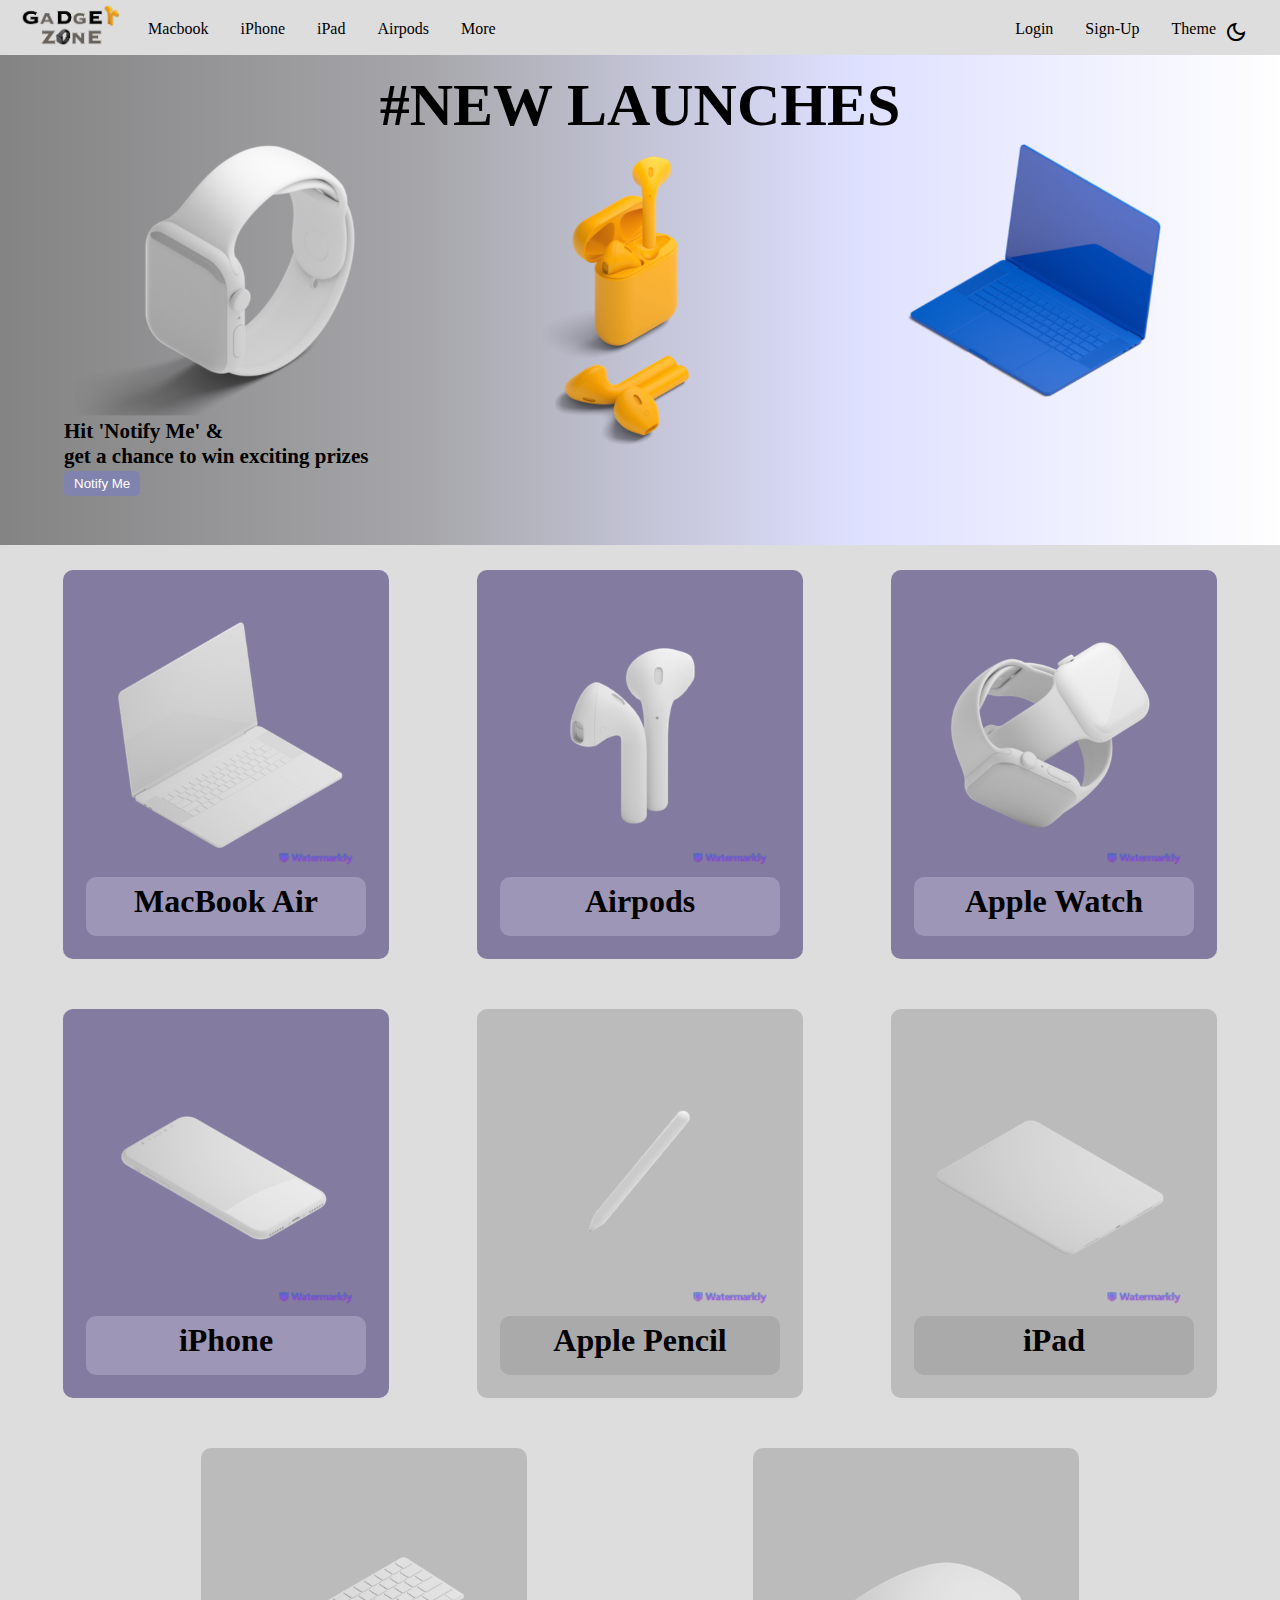
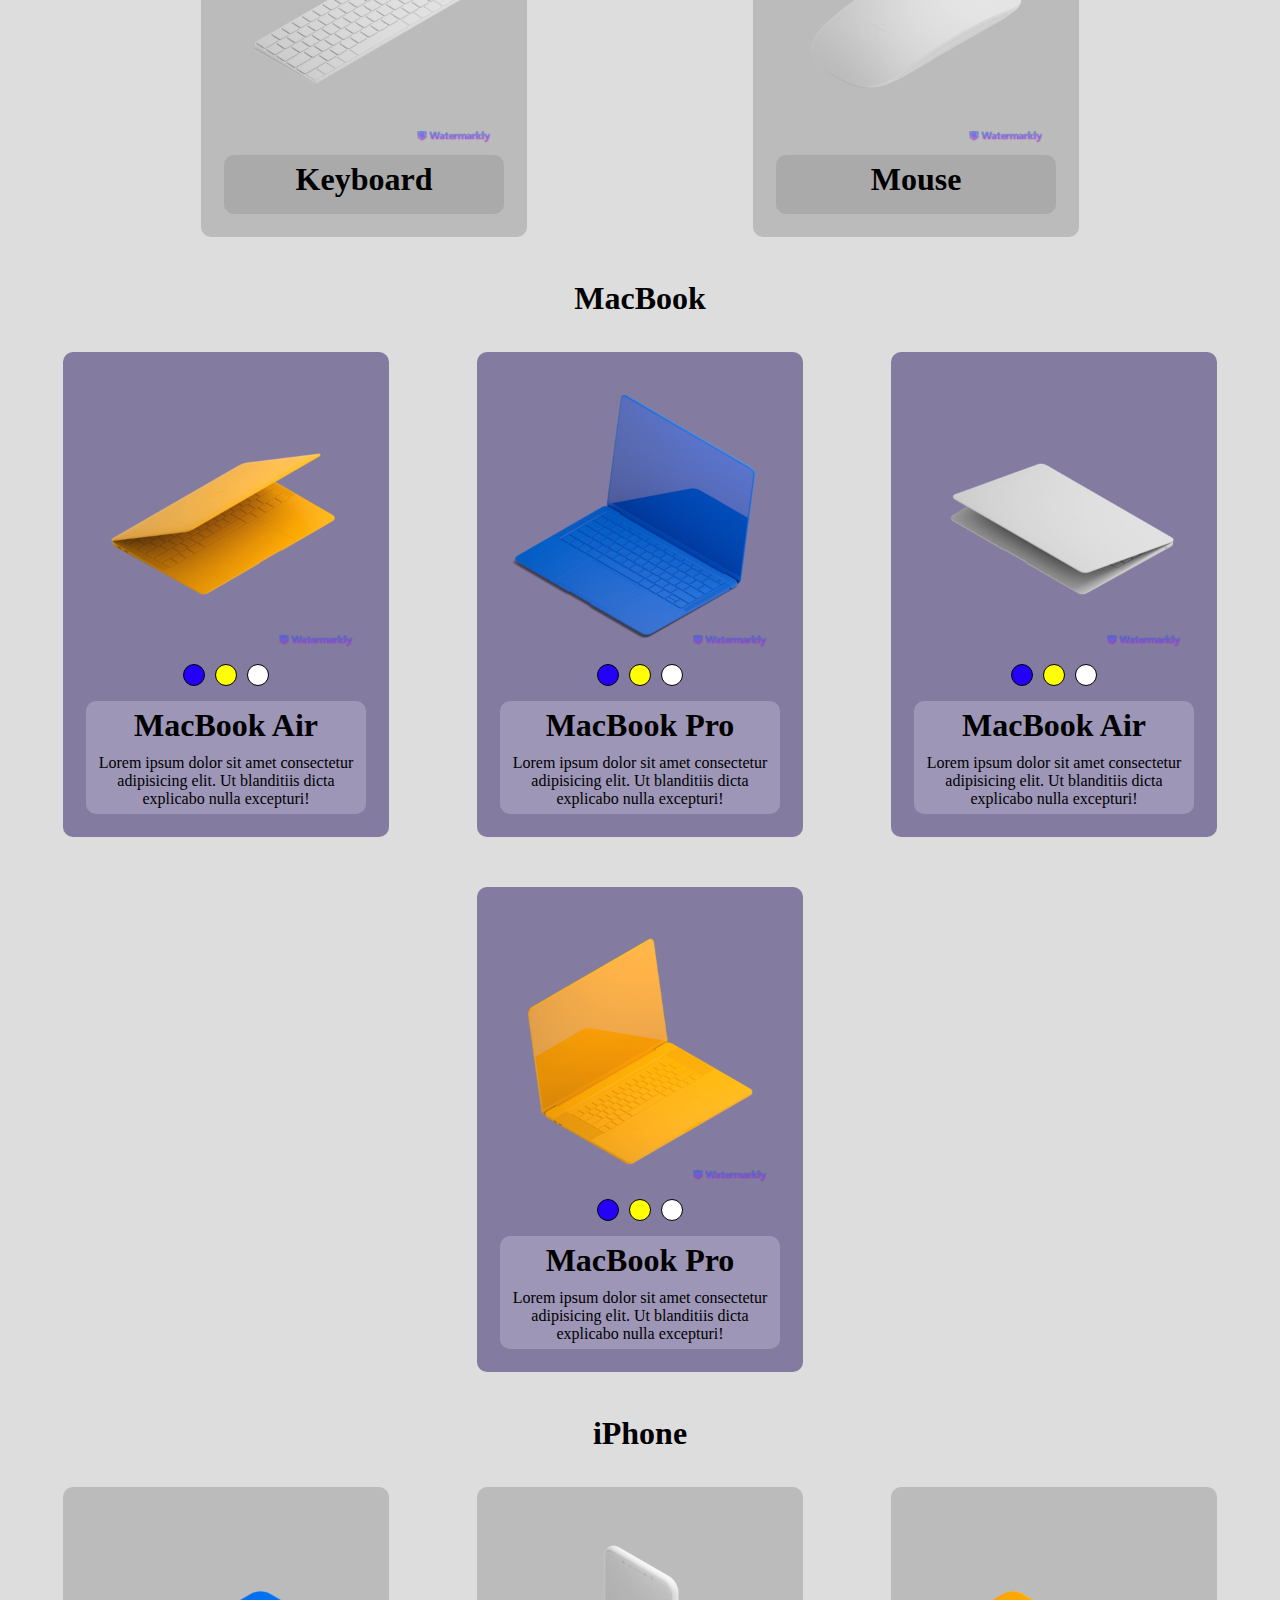
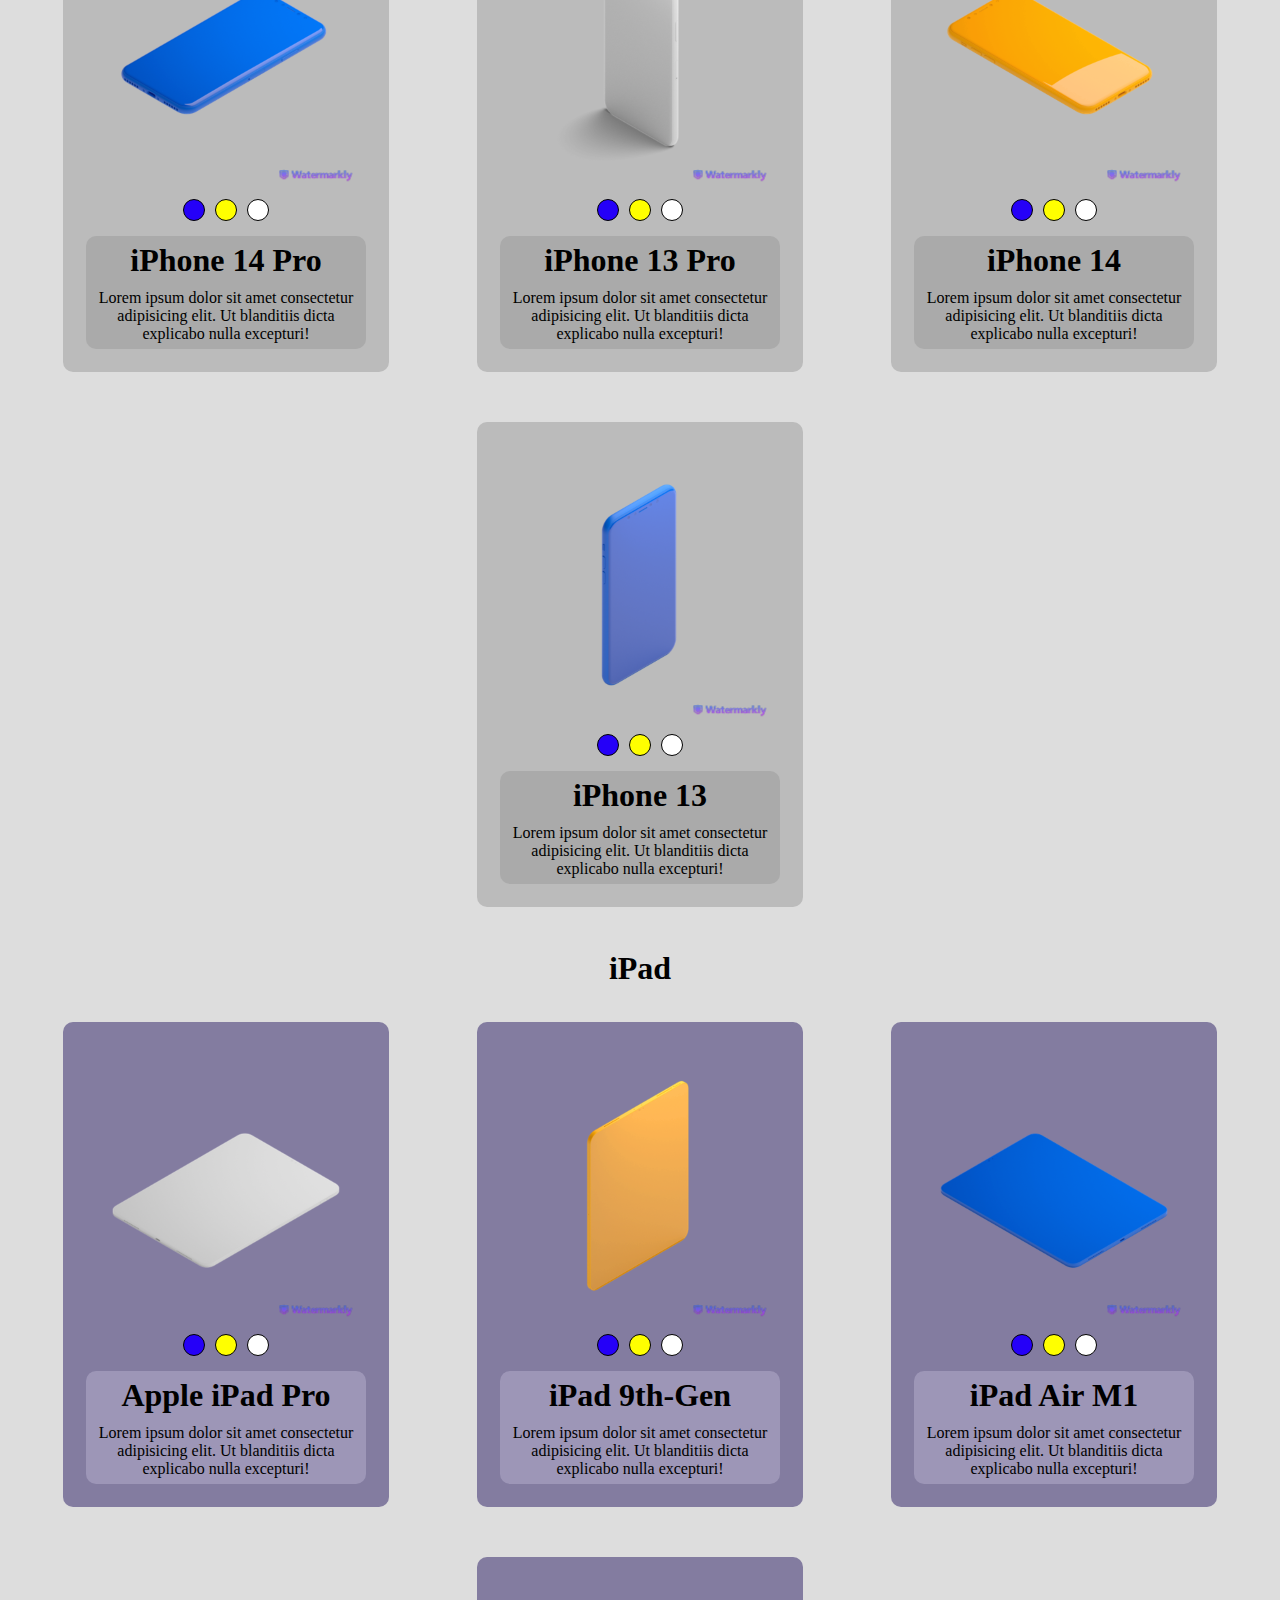
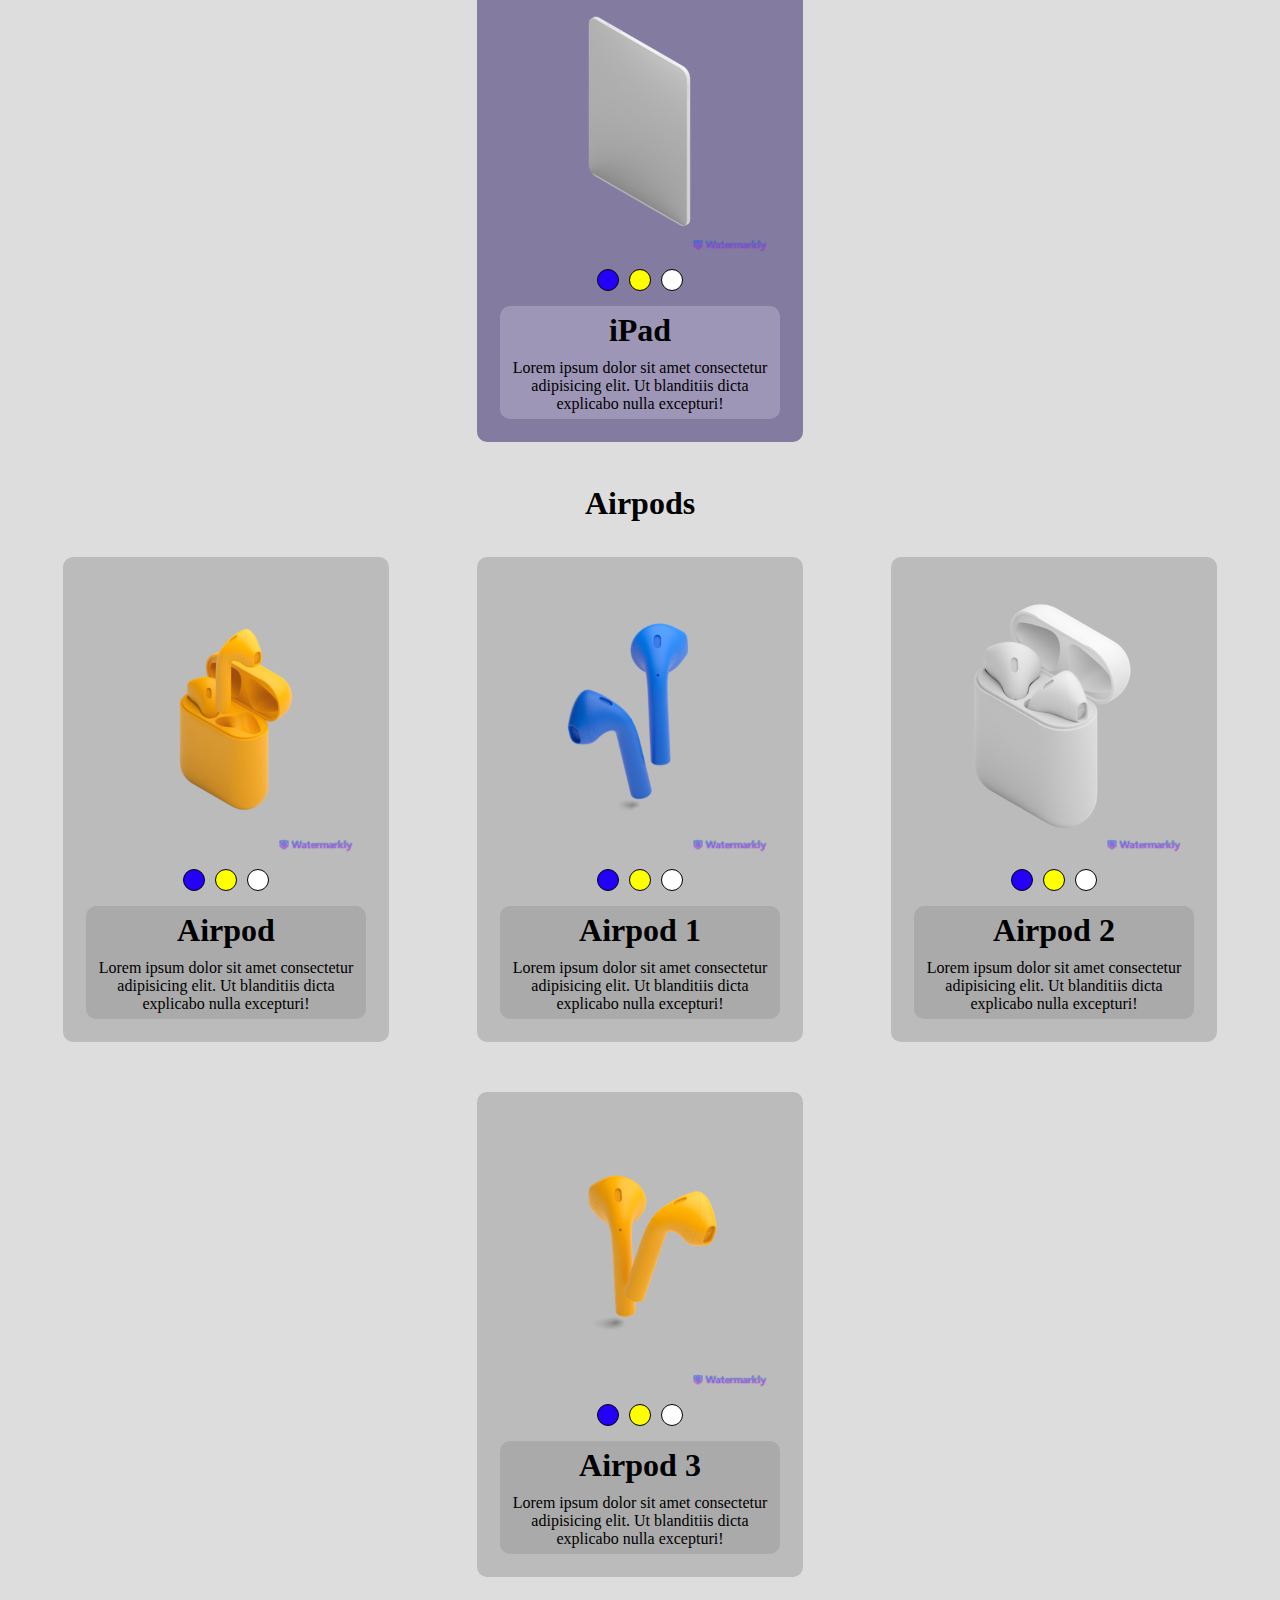
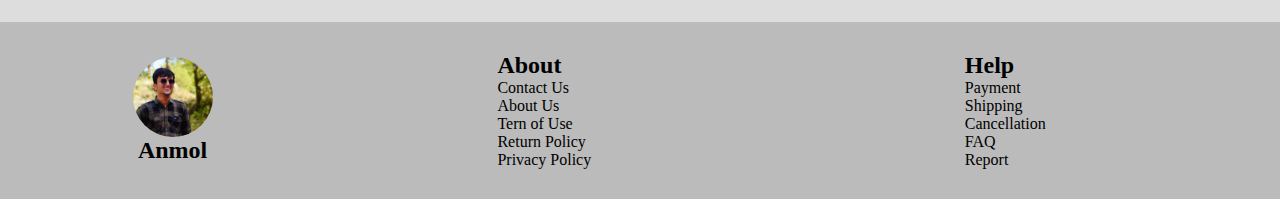
<file: index.html>
<!DOCTYPE html>
<html>

<head>
    <title>GADGETZONE</title>
    <link rel="stylesheet" href="https://cdnjs.cloudflare.com/ajax/libs/font-awesome/6.4.0/css/all.min.css"
        integrity="sha512-iecdLmaskl7CVkqkXNQ/ZH/XLlvWZOJyj7Yy7tcenmpD1ypASozpmT/E0iPtmFIB46ZmdtAc9eNBvH0H/ZpiBw=="
        crossorigin="anonymous" referrerpolicy="no-referrer" />
    <link rel="stylesheet" href="style.css">
    <link href='https://fonts.googleapis.com/css?family=Bungee Shade' rel='stylesheet'>
    <link rel="stylesheet" href="media-queries.css">
    <link rel="stylesheet"
        href="https://fonts.googleapis.com/css2?family=Material+Symbols+Outlined:opsz,wght,FILL,GRAD@20..48,100..700,0..1,-50..200" />
        
</head>

<body>
    <header>
        <nav>
            <div class="navbar flex">

                <div class="div-logo">
                    <a href="index.html">
                        <img src="images/logo.png" class="logo" alt="">
                    </a>
                </div>

                <div class="div-nav-icon flex">
                    <div class="navicon border">
                        <div class="flex">
                            <a href="#mac1">
                                <p class="navcol">Macbook</p>
                            </a>
                            <a href="#mac1"><i class="fa-solid fa-laptop-code"></i></a>
                        </div>
                    </div>

                    <div class="navicon border">
                        <div class="flex">
                            <a href="#iPhone1">
                                <p class="navcol">iPhone</p>
                            </a>
                            <a href="#iPhone1"><i class="fa-solid fa-mobile-screen-button"></i></a>
                        </div>
                    </div>

                    <div class="navicon border">
                        <div class="flex">
                            <a href="#iPad1">
                                <p class="navcol">iPad</p>
                            </a>
                            <a href="#iPad1"><i class="fa-solid fa-tablet-button"></i></a>
                        </div>
                    </div>

                    <div class="navicon border">
                        <div class="flex">
                            <a href="#Airpods1">
                                <p class="navcol">Airpods</p>
                            </a>
                            <a href="#Airpods1"><i class="fa-solid fa-headphones"></i></a>
                        </div>
                    </div>

                    <div class="navicon border">
                        <div class="flex">
                            <a href="more.html">
                                <p class="navcol">More</p>
                            </a>
                            <a href="#More1"><i class="fa-solid fa-circle-chevron-down"></i></a>
                        </div>
                    </div>
                </div>

                <div class="div-login flex">
                    <div class=" navicon border">
                        <div class="flex">
                            <a href="login.html"><p class="navcol">Login</p></a>
                            <a href="login.html"><i class="fa-solid fa-right-to-bracket"></i></a>
                        </div>
                    </div>

                    <div class="navicon border">
                        <div class="flex">
                            <a href="signUp.html"><p class="navcol">Sign-Up</p></a>
                            <a href="signUp.html"><i class="fa-solid fa-user-plus"></i></a>
                        </div>
                    </div>

                    <div class="navicon border">
                        <div class="flex" id="toggle">
                            <p class="navcol">Theme</p>
                            <span class="material-symbols-outlined">dark_mode</span>
                        </div>
                    </div>

                </div>
            </div>
        </nav>
    </header>
    <main>

        <div class="newLaunch flex">
            <img src="images/newlaunch.png" class="ban" alt="">
            <div class="lau">
                <p class="p">#NEW LAUNCHES</p>
            </div>
            <div class="hit">
                <p>Hit 'Notify Me' &</p>
                <p>get a chance to win exciting prizes</p>

                <button class="button">Notify Me</button>
            </div>
        </div>

        <div class="main">

            <!-- Card 1 -->
            <div class="hove">
                <div class="mac-card chide">
                    <div class="image">
                        <img src="images/Macbook_Pro_Open_Front_R Shadowless.png" class="m" alt="">
                    </div>
                    <div class="bor1 bord">
                        <div class="heading">
                            <h1>MacBook Air</h1>
                        </div>
                        <div class="dis">
                            <p>Lorem ipsum dolor sit amet consectetur adipisicing elit. Ut blanditiis dicta explicabo
                                nulla
                                excepturi!</p>
                        </div>
                    </div>
                </div>
            </div>

            <!-- Card 2 -->
            <div class="hove">
                <div class="mac-card chide">
                    <div class="image">
                        <img src="images/Airpods_3__R Shadowless.png" class="m" alt="">
                    </div>
                    <div class="bor1 bord">
                        <div class="heading">
                            <h1>Airpods</h1>
                        </div>
                        <div class="dis">
                            <p>Lorem ipsum dolor sit amet consectetur adipisicing elit. Ut blanditiis dicta explicabo
                                nulla
                                excepturi!</p>
                        </div>
                    </div>
                </div>
            </div>

            <!-- Card 3 -->
            <div class="hove">
                <div class="mac-card chide">
                    <div class="image">
                        <img src="images/Apple_Watches_Linked_R Shadowless.png" class="m" alt="">
                    </div>
                    <div class="bor1 bord">
                        <div class="heading">
                            <h1>Apple Watch</h1>
                        </div>
                        <div class="dis">
                            <p>Lorem ipsum dolor sit amet consectetur adipisicing elit. Ut blanditiis dicta explicabo
                                nulla
                                excepturi!</p>
                        </div>
                    </div>
                </div>
            </div>

            <!-- Card 4 -->
            <div class="hove">
                <div class="mac-card chide">
                    <div class="image">
                        <img src="images/iPhone_Laying_R Shadowless.png" class="m" alt="">
                    </div>
                    <div class="bor1 bord">
                        <div class="heading">
                            <h1>iPhone</h1>
                        </div>
                        <div class="dis">
                            <p>Lorem ipsum dolor sit amet consectetur adipisicing elit. Ut blanditiis dicta
                                explicabonulla excepturi!</p>
                        </div>
                    </div>

                </div>
            </div>

            <!-- Card 1 -->
            <div class="hove">
                <div class="card chide">
                    <div class="image">
                        <img src="images/Apple_Pencil_Angled_R Shadowless.png" class="m" alt="">
                    </div>
                    <div class="bor bord">
                        <div class="heading">
                            <h1>Apple Pencil</h1>
                        </div>
                        <div class="dis">
                            <p>Lorem ipsum dolor sit amet consectetur adipisicing elit. Ut blanditiis dicta explicabo
                                nulla
                                excepturi!</p>
                        </div>
                    </div>
                </div>
            </div>

            <!-- Card 2 -->
            <div class="hove">
                <div class="card chide">
                    <div class="image">
                        <img src="images/iPad_Laying_R Shadowless.png" class="m" alt="">
                    </div>
                    <div class="bord bor">
                        <div class="heading">
                            <h1>iPad</h1>
                        </div>
                        <div class="dis">
                            <p>Lorem ipsum dolor sit amet consectetur adipisicing elit. Ut blanditiis dicta explicabo
                                nulla
                                excepturi!</p>
                        </div>
                    </div>

                </div>
            </div>

            <!-- Card 3 -->
            <div class="hove">
                <div class="card chide">
                    <div class="image">
                        <img src="images/Keyboard_R Shadowless.png" class="m" alt="">
                    </div>
                    <div class="bord bor">
                        <div class="heading">
                            <h1>Keyboard</h1>
                        </div>
                        <div class="dis">
                            <p>Lorem ipsum dolor sit amet consectetur adipisicing elit. Ut blanditiis dicta explicabo
                                nulla
                                excepturi!</p>
                        </div>
                    </div>
                </div>
            </div>

            <!-- Card 4 -->
            <div class="hove">
                <div class="card chide">
                    <div class="image">
                        <img src="images/Mouse_L Shadowless.png" class="m" alt="">
                    </div>
                    <div class="bord bor">
                        <div class="heading">
                            <h1>Mouse</h1>
                        </div>
                        <div class="dis">
                            <p>Lorem ipsum dolor sit amet consectetur adipisicing elit. Ut blanditiis dicta explicabo
                                nulla
                                excepturi!</p>
                        </div>
                    </div>

                </div>
            </div>

        </div>


        <!-- Mac Book Section -->
        <div class="heading" id="mac1">
            <br>
            <h1>MacBook</h1>
        </div>
        <div class="main macParent">
            <!-- cards -->
            <div class="mac-card">
                <div class="image">
                    <img id="macbook-1" src="macBook/MacBook_Air_Yellow.png" class="m" alt="">
                </div>
                <div class="colors">
                    <div onclick="changeMac1('Blue')" id="Blue" class="c"></div>
                    <div onclick="changeMac1('Yellow')" id="Yellow" class="Yellow c"></div>
                    <div onclick="changeMac1('White')" id="White" class="White c"></div>
                </div>
                <div class="bor1">
                    <div class="heading">
                        <h1>MacBook Air</h1>
                    </div>
                    <div class="dis">
                        <p>Lorem ipsum dolor sit amet consectetur adipisicing elit. Ut blanditiis dicta explicabo
                            nulla
                            excepturi!</p>
                    </div>
                </div>

            </div>

            <div class="mac-card">
                <div class="image">
                    <img id="macbook-2" src="macBook/MacBook_Air_Open_Blue.png" class="m" alt="">
                </div>
                <div class="colors">
                    <div onclick="changeMac2('Blue')" id="Blue" class="c"></div>
                    <div onclick="changeMac2('Yellow')" id="Yellow" class="Yellow c"></div>
                    <div onclick="changeMac2('White')" id="White" class="White c"></div>
                </div>
                <div class="bor1">
                    <div class="heading">
                        <h1>MacBook Pro</h1>
                    </div>
                    <div class="dis">
                        <p>Lorem ipsum dolor sit amet consectetur adipisicing elit. Ut blanditiis dicta explicabo
                            nulla
                            excepturi!</p>
                    </div>
                </div>

            </div>

            <div class="mac-card">
                <div class="image">
                    <img id="macbook-3" src="macBook/MacBook_Pro1_White.png" class="m" alt="">
                </div>
                <div class="colors">
                    <div onclick="changeMac3('Blue')" id="Blue" class="c"></div>
                    <div onclick="changeMac3('Yellow')" id="Yellow" class="Yellow c"></div>
                    <div onclick="changeMac3('White')" id="White" class="White c"></div>
                </div>
                <div class="bor1">
                    <div class="heading">
                        <h1>MacBook Air</h1>
                    </div>
                    <div class="dis">
                        <p>Lorem ipsum dolor sit amet consectetur adipisicing elit. Ut blanditiis dicta explicabo
                            nulla
                            excepturi!</p>
                    </div>
                </div>

            </div>

            <div class="mac-card">
                <div class="image">
                    <img id="macbook-4" src="macBook/Macbook_Pro_Yellow.png" class="m" alt="">
                </div>
                <div class="colors">
                    <div onclick="changeMac4('Blue')" id="Blue" class="c"></div>
                    <div onclick="changeMac4('Yellow')" id="Yellow" class="Yellow c"></div>
                    <div onclick="changeMac4('White')" id="White" class="White c"></div>
                </div>
                <div class="bor1">
                    <div class="heading">
                        <h1>MacBook Pro</h1>
                    </div>
                    <div class="dis">
                        <p>Lorem ipsum dolor sit amet consectetur adipisicing elit. Ut blanditiis dicta explicabo
                            nulla
                            excepturi!</p>
                    </div>
                </div>

            </div>
        </div>

        <!-- iPhone Section -->

        <div class="heading" id="iPhone1">
            <br>
            <h1>iPhone</h1>
        </div>

        <div class="main iPhoneParent">
            <!-- Cards -->
            <div class="card">
                <div class="image">
                    <img id="iphone-1" src="iPhone/iPhone_Blue.png" class="m" alt="">
                </div>
                <div class="colors">
                    <div onclick="changePhone1('Blue')" id="Blue" class="c"></div>
                    <div onclick="changePhone1('Yellow')" id="Yellow" class="Yellow c"></div>
                    <div onclick="changePhone1('White')" id="White" class="White c"></div>
                </div>
                <div class="bor">
                    <div class="heading">
                        <h1>iPhone 14 Pro</h1>
                    </div>
                    <div class="dis">
                        <p>Lorem ipsum dolor sit amet consectetur adipisicing elit. Ut blanditiis dicta explicabo
                            nulla
                            excepturi!</p>
                    </div>
                </div>

            </div>

            <div class="card">
                <div class="image">
                    <img id="iphone-2" src="iPhone/iPhone_Upright_L_White.png" class="m" alt="">
                </div>
                <div class="colors">
                    <div onclick="changePhone2('Blue')" id="Blue" class="c"></div>
                    <div onclick="changePhone2('Yellow')" id="Yellow" class="Yellow c"></div>
                    <div onclick="changePhone2('White')" id="White" class="White c"></div>
                </div>
                <div class="bor">
                    <div class="heading">
                        <h1>iPhone 13 Pro</h1>
                    </div>
                    <div class="dis">
                        <p>Lorem ipsum dolor sit amet consectetur adipisicing elit. Ut blanditiis dicta explicabo
                            nulla
                            excepturi!</p>
                    </div>
                </div>

            </div>

            <div class="card">
                <div class="image">
                    <img id="iphone-3" src="iPhone/iPhone_Laying_Yellow.png" class="m" alt="">
                </div>
                <div class="colors">
                    <div onclick="changePhone3('Blue')" id="Blue" class="c"></div>
                    <div onclick="changePhone3('Yellow')" id="Yellow" class="Yellow c"></div>
                    <div onclick="changePhone3('White')" id="White" class="White c"></div>
                </div>
                <div class="bor">
                    <div class="heading">
                        <h1>iPhone 14</h1>
                    </div>
                    <div class="dis">
                        <p>Lorem ipsum dolor sit amet consectetur adipisicing elit. Ut blanditiis dicta explicabo
                            nulla
                            excepturi!</p>
                    </div>
                </div>

            </div>

            <div class="card">
                <div class="image">
                    <img id="iphone-4" src="iPhone/iPhone_Upright_R_Blue.png" class="m" alt="">
                </div>
                <div class="colors">
                    <div onclick="changePhone4('Blue')" id="Blue" class="c"></div>
                    <div onclick="changePhone4('Yellow')" id="Yellow" class="Yellow c"></div>
                    <div onclick="changePhone4('White')" id="White" class="White c"></div>
                </div>
                <div class="bor">
                    <div class="heading">
                        <h1>iPhone 13</h1>
                    </div>
                    <div class="dis">
                        <p>Lorem ipsum dolor sit amet consectetur adipisicing elit. Ut blanditiis dicta explicabo
                            nulla
                            excepturi!</p>
                    </div>
                </div>

            </div>
        </div>

        <!-- iPad Section -->

        <div class="heading" id="iPad1">
            <br>
            <h1>iPad</h1>
        </div>

        <div class="main iPadParent">
            <!-- Cards -->
            <div class="mac-card">
                <div class="image">
                    <img id="pad-1" src="iPad/iPad_Laying_L_White.png" class="m" alt="">
                </div>
                <div class="colors">
                    <div onclick="changePad1('Blue')" id="Blue" class="c"></div>
                    <div onclick="changePad1('Yellow')" id="Yellow" class="Yellow c"></div>
                    <div onclick="changePad1('White')" id="White" class="White c"></div>
                </div>
                <div class="bor1">
                    <div class="heading">
                        <h1>Apple iPad Pro</h1>
                    </div>
                    <div class="dis">
                        <p>Lorem ipsum dolor sit amet consectetur adipisicing elit. Ut blanditiis dicta explicabo
                            nulla
                            excepturi!</p>
                    </div>
                </div>

            </div>

            <div class="mac-card">
                <div class="image">
                    <img id="pad-2" src="iPad/iPad_Standing_R_Yellow.png" class="m" alt="">
                </div>
                <div class="colors">
                    <div onclick="changePad2('Blue')" id="Blue" class="c"></div>
                    <div onclick="changePad2('Yellow')" id="Yellow" class="Yellow c"></div>
                    <div onclick="changePad2('White')" id="White" class="White c"></div>
                </div>
                <div class="bor1">
                    <div class="heading">
                        <h1>iPad 9th-Gen</h1>
                    </div>
                    <div class="dis">
                        <p>Lorem ipsum dolor sit amet consectetur adipisicing elit. Ut blanditiis dicta explicabo
                            nulla
                            excepturi!</p>
                    </div>
                </div>

            </div>

            <div class="mac-card">
                <div class="image">
                    <img id="pad-3" src="iPad/iPad_Laying_R_Blue.png" class="m" alt="">
                </div>
                <div class="colors">
                    <div onclick="changePad3('Blue')" id="Blue" class="c"></div>
                    <div onclick="changePad3('Yellow')" id="Yellow" class="Yellow c"></div>
                    <div onclick="changePad3('White')" id="White" class="White c"></div>
                </div>
                <div class="bor1">
                    <div class="heading">
                        <h1>iPad Air M1</h1>
                    </div>
                    <div class="dis">
                        <p>Lorem ipsum dolor sit amet consectetur adipisicing elit. Ut blanditiis dicta explicabo
                            nulla
                            excepturi!</p>
                    </div>
                </div>

            </div>

            <div class="mac-card">
                <div class="image">
                    <img id="pad-4" src="iPad/iPad_Standing_L_White.png" class="m" alt="">
                </div>
                <div class="colors">
                    <div onclick="changePad4('Blue')" id="Blue" class="c"></div>
                    <div onclick="changePad4('Yellow')" id="Yellow" class="Yellow c"></div>
                    <div onclick="changePad4('White')" id="White" class="White c"></div>
                </div>
                <div class="bor1">
                    <div class="heading">
                        <h1>iPad</h1>
                    </div>
                    <div class="dis">
                        <p>Lorem ipsum dolor sit amet consectetur adipisicing elit. Ut blanditiis dicta explicabo
                            nulla
                            excepturi!</p>
                    </div>
                </div>

            </div>
        </div>

        <!-- Airpods Section -->

        <div class="heading" id="Airpods1">
            <br>
            <h1>Airpods</h1>
        </div>

        <div class="main AirpodsParent">
            <!-- Cards -->
            <div class="card">
                <div class="image">
                    <img id="air-pod-1" src="airPods/Airpods_1__Yellow.png" class="m" alt="">
                </div>
                <div class="colors">
                    <div onclick="changePod1('Blue')" id="Blue" class="c"></div>
                    <div onclick="changePod1('Yellow')" id="Yellow" class="Yellow c"></div>
                    <div onclick="changePod1('White')" id="White" class="White c"></div>
                </div>
                <div class="bor">
                    <div class="heading">
                        <h1>Airpod</h1>
                    </div>
                    <div class="dis">
                        <p>Lorem ipsum dolor sit amet consectetur adipisicing elit. Ut blanditiis dicta explicabo
                            nulla
                            excepturi!</p>
                    </div>
                </div>

            </div>

            <div class="card">
                <div class="image">
                    <img id="air-pod-2" src="airPods/Airpods_41__Blue.png" class="m" alt="">
                </div>
                <div class="colors">
                    <div onclick="changePod2('Blue')" id="Blue" class="c"></div>
                    <div onclick="changePod2('Yellow')" id="Yellow" class="Yellow c"></div>
                    <div onclick="changePod2('White')" id="White" class="White c"></div>
                </div>
                <div class="bor">
                    <div class="heading">
                        <h1>Airpod 1</h1>
                    </div>
                    <div class="dis">
                        <p>Lorem ipsum dolor sit amet consectetur adipisicing elit. Ut blanditiis dicta explicabo
                            nulla
                            excepturi!</p>
                    </div>
                </div>

            </div>

            <div class="card">
                <div class="image">
                    <img id="air-pod-3" src="airPods/Airpods_2__White.png" class="m" alt="">
                </div>
                <div class="colors">
                    <div onclick="changePod3('Blue')" id="Blue" class="c"></div>
                    <div onclick="changePod3('Yellow')" id="Yellow" class="Yellow c"></div>
                    <div onclick="changePod3('White')" id="White" class="White c"></div>
                </div>
                <div class="bor">
                    <div class="heading">
                        <h1>Airpod 2</h1>
                    </div>
                    <div class="dis">
                        <p>Lorem ipsum dolor sit amet consectetur adipisicing elit. Ut blanditiis dicta explicabo
                            nulla
                            excepturi!</p>
                    </div>
                </div>

            </div>

            <div class="card">
                <div class="image">
                    <img id="air-pod-4" src="airPods/Airpods_4__Yellow.png" class="m" alt="">
                </div>
                <div class="colors">
                    <div onclick="changePod4('Blue')" id="Blue" class="c"></div>
                    <div onclick="changePod4('Yellow')" id="Yellow" class="Yellow c"></div>
                    <div onclick="changePod4('White')" id="White" class="White c"></div>
                </div>
                <div class="bor">
                    <div class="heading">
                        <h1>Airpod 3</h1>
                    </div>
                    <div class="dis">
                        <p>Lorem ipsum dolor sit amet consectetur adipisicing elit. Ut blanditiis dicta explicabo
                            nulla
                            excepturi!</p>
                    </div>
                </div>

            </div>
        </div>
    </main>

    <footer>
        <div class="footer">
            <div class="container">
                <div class="col1">
                    <img class="col1_img" src="images/DSC00214.JPG" alt="">
                    <h2 class="col1_h2">Anmol</h2>
                    <div>
                        <a href="https://instagram.com/an_mo__l"><i class="fab fa-instagram"></i></a>
                        <a href="https://twitter.com/Anmol_279"><i class="fab fa-twitter"></i></a>
                        <a href="https://www.linkedin.com/in/anmol8627"><i class="fab fa-linkedin"></i></a>
                        <a href="https://github.com/Anmol8604"><i class="fab fa-github"></i></a>
                    </div>
                </div>
                <div class="col2">
                    <a href="aboutUs.html"><h2 class="h2">About</h2></a>
                    <a href="">Contact Us</a>
                    <a href="">About Us</a>
                    <a href="">Tern of Use</a>
                    <a href="">Return Policy</a>
                    <a href="">Privacy Policy</a>
                </div>
                <div class="col3">
                    <a href="help.html"><h2 class="h2">Help</h2></a>
                    <a href="">Payment</a>
                    <a href="">Shipping</a>
                    <a href="">Cancellation</a>
                    <a href="">FAQ</a>
                    <a href="">Report</a>
                </div>
            </div>
        </div>
    </footer>

    <script src="script.js"></script>
</body>

</html>
</file>
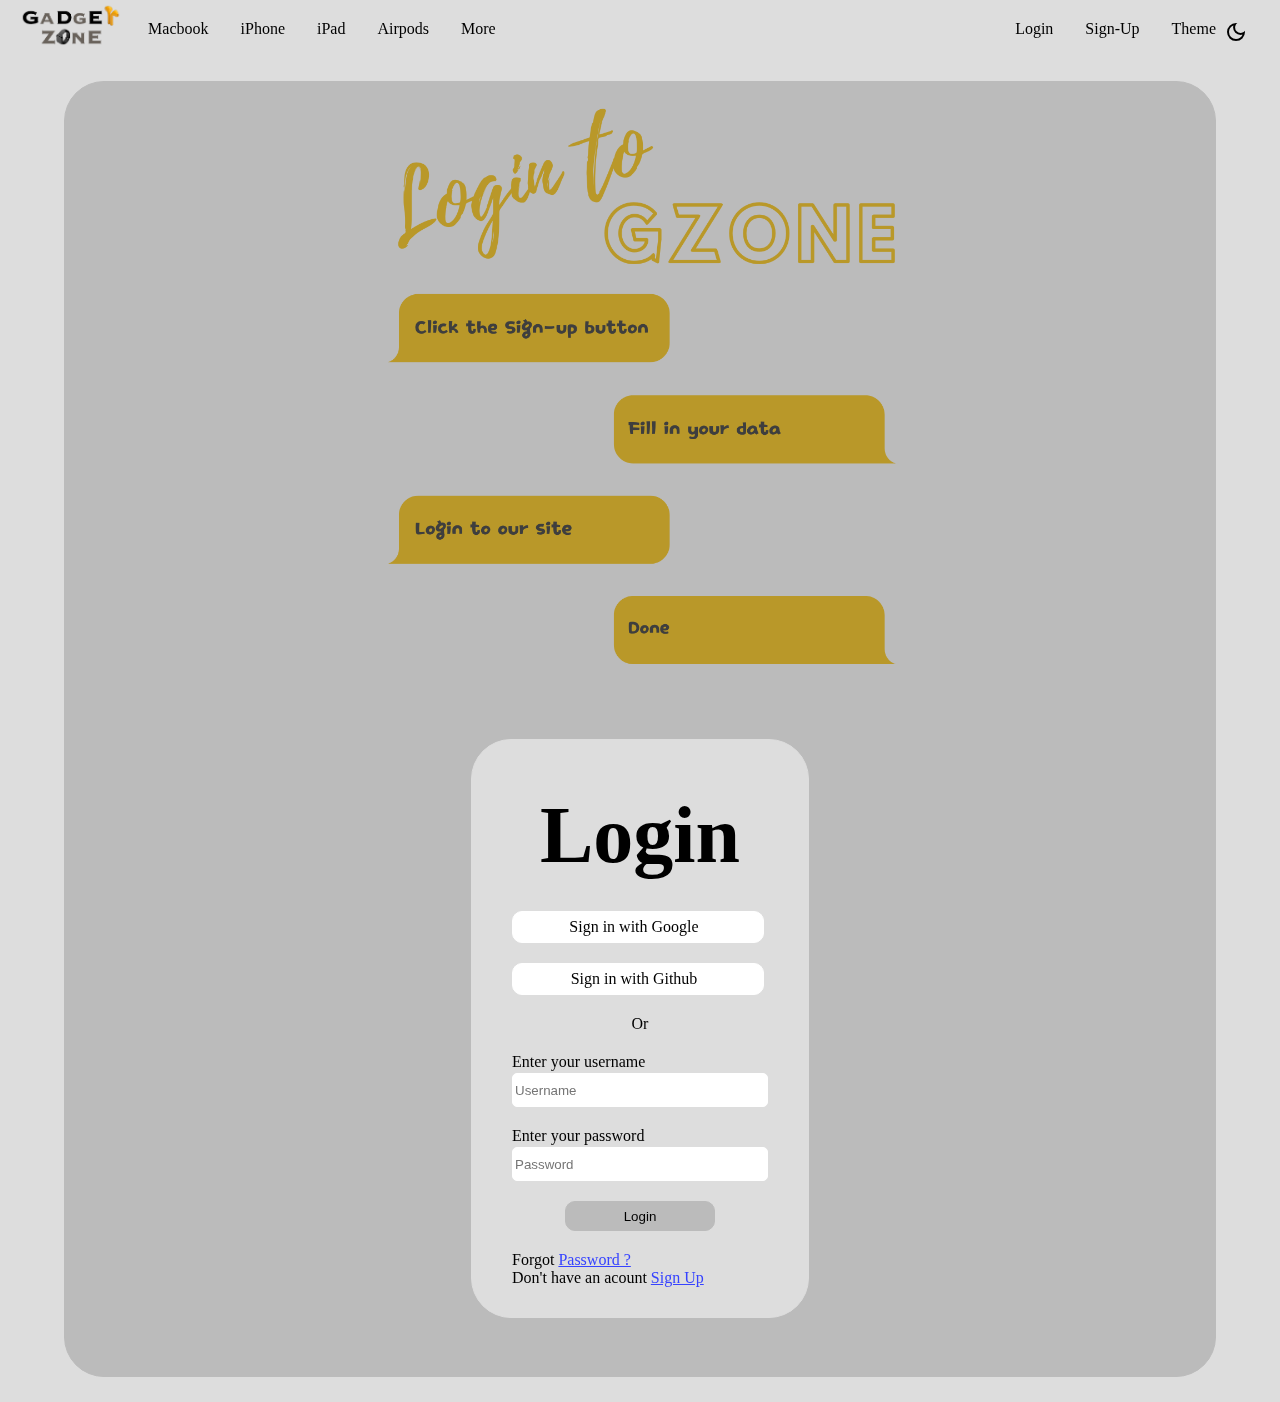
<file: login.html>
<!DOCTYPE html>
<html lang="en">

<head>
    <meta charset="UTF-8">
    <meta name="viewport" content="width=device-width, initial-scale=1.0">
    <link rel="stylesheet" href="https://cdnjs.cloudflare.com/ajax/libs/font-awesome/6.4.0/css/all.min.css"
        integrity="sha512-iecdLmaskl7CVkqkXNQ/ZH/XLlvWZOJyj7Yy7tcenmpD1ypASozpmT/E0iPtmFIB46ZmdtAc9eNBvH0H/ZpiBw=="
        crossorigin="anonymous" referrerpolicy="no-referrer" />
    <link href='https://fonts.googleapis.com/css?family=Bungee Shade' rel='stylesheet'>
    <link rel="stylesheet" href="style.css">
    <link rel="stylesheet"
        href="https://fonts.googleapis.com/css2?family=Material+Symbols+Outlined:opsz,wght,FILL,GRAD@20..48,100..700,0..1,-50..200" />
    <title>Login</title>
    <link rel="stylesheet" href="media-queries.css">
</head>

<body>
    <header>
        <nav>
            <div class="navbar flex">

                <div class="div-logo">
                    <a href="index.html">
                        <img src="images/logo.png" class="logo" alt="">
                    </a>
                </div>

                <div class="div-nav-icon flex">
                    <div class="navicon border">
                        <div class="flex">
                            <a href="#mac1">
                                <p class="navcol">Macbook</p>
                            </a>
                            <a href="#mac1"><i class="fa-solid fa-laptop-code"></i></a>
                        </div>
                    </div>

                    <div class="navicon border">
                        <div class="flex">
                            <a href="#iPhone1">
                                <p class="navcol">iPhone</p>
                            </a>
                            <a href="#iPhone1"><i class="fa-solid fa-mobile-screen-button"></i></a>
                        </div>
                    </div>

                    <div class="navicon border">
                        <div class="flex">
                            <a href="#iPad1">
                                <p class="navcol">iPad</p>
                            </a>
                            <a href="#iPad1"><i class="fa-solid fa-tablet-button"></i></a>
                        </div>
                    </div>

                    <div class="navicon border">
                        <div class="flex">
                            <a href="#Airpods1">
                                <p class="navcol">Airpods</p>
                            </a>
                            <a href="#Airpods1"><i class="fa-solid fa-headphones"></i></a>
                        </div>
                    </div>

                    <div class="navicon border">
                        <div class="flex">
                            <a href="more.html">
                                <p class="navcol">More</p>
                            </a>
                            <a href="#More1"><i class="fa-solid fa-circle-chevron-down"></i></a>
                        </div>
                    </div>
                </div>

                <div class="div-login flex">
                    <div class=" navicon border">
                        <div class="flex">
                            <a href="login.html">
                                <p class="navcol">Login</p>
                            </a>
                            <a href="login.html"><i class="fa-solid fa-right-to-bracket"></i></a>
                        </div>
                    </div>

                    <div class="navicon border">
                        <div class="flex">
                            <a href="signUp.html">
                                <p class="navcol">Sign-Up</p>
                            </a>
                            <a href="signUp.html"><i class="fa-solid fa-user-plus"></i></a>
                        </div>
                    </div>

                    <div class="navicon border">
                        <div class="flex" id="toggle">
                            <p class="navcol">Theme</p>
                            <span class="material-symbols-outlined">dark_mode</span>
                        </div>
                    </div>

                </div>
            </div>
        </nav>
    </header>
    <main>
        <div class="parent">
            <div class="con">
                <div class="child1">
                    <img src="images/Login.png" alt="" class="loginIMG">
                </div>
                <div class="child2">
                    <div class="login">
                        <h1 class="form">Login</h1>
                    </div>
                    <div>
                        <p class="signG">Sign in with Google &nbsp; <i class="fa-brands fa-google"></i></p>
                    </div>
                    <div>
                        <p class="signG">Sign in with Github &nbsp;<i class="fa-brands fa-github"></i></p>
                    </div>
                    <p style="text-align: center;">Or</p>
                    <div class="form">
                        <form action="" method="" class="">
                            <p style="margin-top: 20px;">Enter your username</p>
                            <div><input class="userName in" type="text" name="username" placeholder="Username" required
                                    class="in"></div>
                            <p>Enter your password</p>
                            <div><input class="password in" type="password" name="password" placeholder="Password"
                                    required class="in"></div>
                            <div class="hii"><input class="submit" type="submit" value="Login" class="but"></div>
                            <p>Forgot <a href="" class="ln">Password ?</a></p>
                            <p>Don't have an acount <a class="ln" href="signUp.html">Sign Up</a></p>
                        </form>
                    </div>
                </div>
            </div>
        </div>
    </main>

    <script src="script.js"></script>
</body>

</html>
</file>
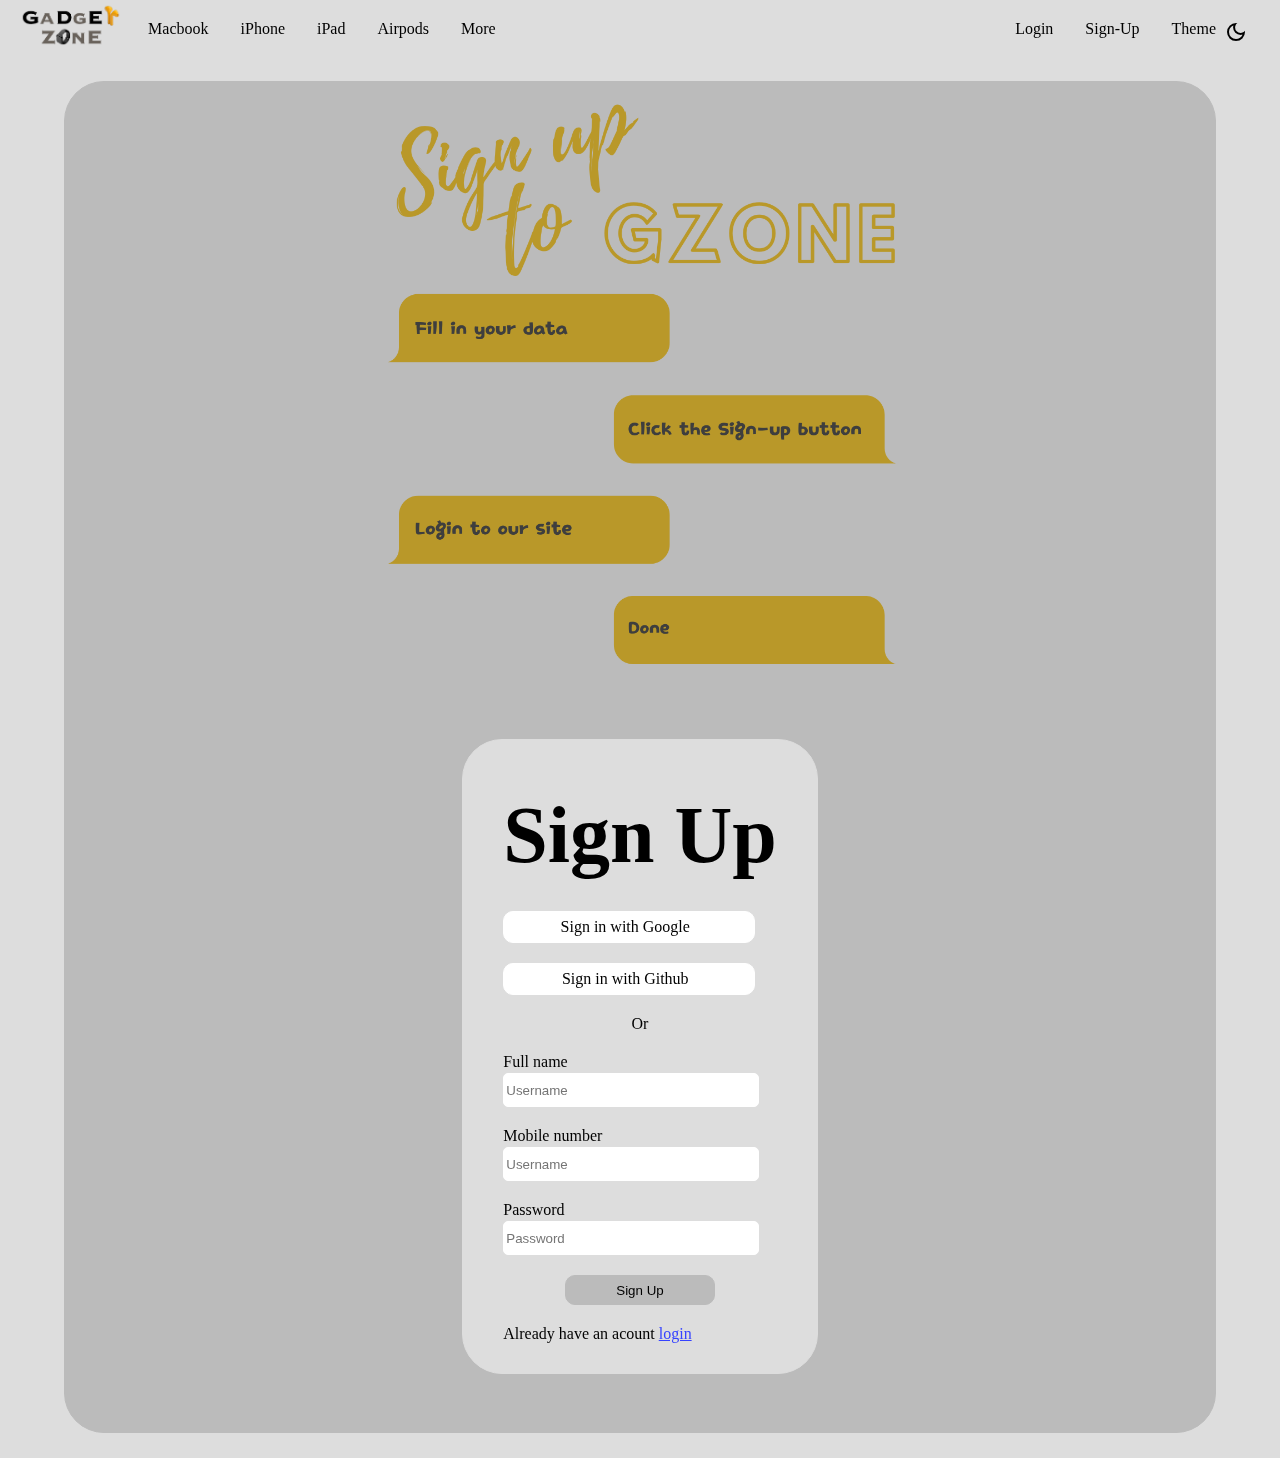
<file: signUp.html>
<!DOCTYPE html>
<html lang="en">

<head>
    <meta charset="UTF-8">
    <meta name="viewport" content="width=device-width, initial-scale=1.0">
    <link rel="stylesheet" href="https://cdnjs.cloudflare.com/ajax/libs/font-awesome/6.4.0/css/all.min.css"
        integrity="sha512-iecdLmaskl7CVkqkXNQ/ZH/XLlvWZOJyj7Yy7tcenmpD1ypASozpmT/E0iPtmFIB46ZmdtAc9eNBvH0H/ZpiBw=="
        crossorigin="anonymous" referrerpolicy="no-referrer" />
    <link href='https://fonts.googleapis.com/css?family=Bungee Shade' rel='stylesheet'>
    <link rel="stylesheet" href="style.css">
    <link rel="stylesheet"
        href="https://fonts.googleapis.com/css2?family=Material+Symbols+Outlined:opsz,wght,FILL,GRAD@20..48,100..700,0..1,-50..200" />
    <title>Login</title>
    <link rel="stylesheet" href="media-queries.css">
</head>

<body>
    <header>
        <nav>
            <div class="navbar flex">

                <div class="div-logo">
                    <a href="index.html">
                        <img src="images/logo.png" class="logo" alt="">
                    </a>
                </div>

                <div class="div-nav-icon flex">
                    <div class="navicon border">
                        <div class="flex">
                            <a href="#mac1">
                                <p class="navcol">Macbook</p>
                            </a>
                            <a href="#mac1"><i class="fa-solid fa-laptop-code"></i></a>
                        </div>
                    </div>

                    <div class="navicon border">
                        <div class="flex">
                            <a href="#iPhone1">
                                <p class="navcol">iPhone</p>
                            </a>
                            <a href="#iPhone1"><i class="fa-solid fa-mobile-screen-button"></i></a>
                        </div>
                    </div>

                    <div class="navicon border">
                        <div class="flex">
                            <a href="#iPad1">
                                <p class="navcol">iPad</p>
                            </a>
                            <a href="#iPad1"><i class="fa-solid fa-tablet-button"></i></a>
                        </div>
                    </div>

                    <div class="navicon border">
                        <div class="flex">
                            <a href="#Airpods1">
                                <p class="navcol">Airpods</p>
                            </a>
                            <a href="#Airpods1"><i class="fa-solid fa-headphones"></i></a>
                        </div>
                    </div>

                    <div class="navicon border">
                        <div class="flex">
                            <a href="more.html">
                                <p class="navcol">More</p>
                            </a>
                            <a href="#More1"><i class="fa-solid fa-circle-chevron-down"></i></a>
                        </div>
                    </div>
                </div>

                <div class="div-login flex">
                    <div class=" navicon border">
                        <div class="flex">
                            <a href="login.html">
                                <p class="navcol">Login</p>
                            </a>
                            <a href="login.html"><i class="fa-solid fa-right-to-bracket"></i></a>
                        </div>
                    </div>

                    <div class="navicon border">
                        <div class="flex">
                            <a href="signUp.html">
                                <p class="navcol">Sign-Up</p>
                            </a>
                            <a href="signUp.html"><i class="fa-solid fa-user-plus"></i></a>
                        </div>
                    </div>

                    <div class="navicon border">
                        <div class="flex" id="toggle">
                            <p class="navcol">Theme</p>
                            <span class="material-symbols-outlined">dark_mode</span>
                        </div>
                    </div>

                </div>
            </div>
        </nav>
    </header>
    <main>
        <div class="parent">
            <div class="con">
                <div class="child1">
                    <img src="images/SignUp.png" alt="" class="loginIMG">
                </div>
                <div class="child2">
                    <div class="login">
                        <h1 class="form">Sign Up</h1>
                    </div>
                    <div>
                        <p class="signG">Sign in with Google &nbsp; <i class="fa-brands fa-google"></i></p>
                    </div>
                    <div>
                        <p class="signG">Sign in with Github &nbsp;<i class="fa-brands fa-github"></i></p>
                    </div>
                    <p style="text-align: center;">Or</p>
                    <div class="form">
                        <form action="" method="" class="">
                            <p style="margin-top: 20px;">Full name</p>
                            <div><input class="userName in" type="text" name="username" placeholder="Username" required
                                    class="in"></div>
                            <p>Mobile number</p>
                            <div><input class="userName in" type="tel" name="username" placeholder="Username" required
                                    class="in"></div>
                            <p>Password</p>
                            <div><input class="password in" type="password" name="password" placeholder="Password"
                                    required class="in"></div>
                            <div class="hii"><input class="submit" type="submit" value="Sign Up" class="but"></div>
                            <p>Already have an acount <a class="ln" href="login.html">login</a></p>
                        </form>
                    </div>
                </div>
            </div>
        </div>
    </main>

    <script src="script.js"></script>
</body>

</html>
</file>
<file: style.css>
* {
    margin: 0px;
}

body {
    background-color: var(--primary-back-color);
}

a{
    text-decoration: none;
}

:root {
    --primary-text-color: #000;
    --primary-back-color: #ddd;
    --secondary-back-color: #bbb;
    --bor: #aaa;

    --mac-p-color: #9d96b7;
    --mac-s-color: #7b739aeb;

}

.dark {
    --primary-text-color: #ffffff;
    --primary-back-color: #2e424d;
    --secondary-back-color: #5b8291;
    --bor: #2e424d;

    --mac-p-color: #183769;
    --mac-s-color: #1b1d1d;
}

.flex {
    display: flex;
}

p {
    color: var(--primary-text-color);
}


/* Navigation bar */

.navbar {
    height: 55px;
    background-color: var(--primary-back-color);
}

.logo {
    height: 45px;
    margin-top: 3px;
    margin-left: 20px;
}

.div-nav-icon {
    width: 60%;
    margin: 14px;
}

.div-login {
    width: 30%;
    justify-content: end;
    margin: 14px;
    margin-right: 20px;
}

.border {
    padding: 4px 8px;
    margin: 0 2px;
    border: transparent solid 2px;
}

.border:hover {
    cursor: pointer;
    border-radius: 4px;
    border-color: #333;
}

.nav-icon {
    margin: 0px 20px;
}

.fa-solid {
    color: var(--primary-text-color);
    margin-left: 8px;
}

.click {
    >.di {
        display: none;
    }
}

.material-symbols-outlined {
    color: var(--primary-text-color);
    margin-left: 8px;
}



/* New Launch Banner */

.newLaunch {
    position: relative;
}

.lau {
    background-color: transparent;
    position: absolute;
    font-weight: 900;
    top: 50px;
    left: 50%;
    font-size: 60px;
    transform: translate(-50%, -50%);
}

.hit {
    position: absolute;
    left: 5%;
    bottom: 10%;
    font-size: 21px;
    font-weight: 600;
    color: #fff;
}

.button {
    padding: 5px 10px;
    margin-top: 2px;
    color: #fff;
    background-color: #8183af;
    border: 2px;
    border-radius: 5px;
}

.button:hover {
    cursor: pointer;
    background-color: #fdd037;
    color: #000;
}

.ban {
    width: 100%;
}

/* Main Cards */

.main {
    justify-content: space-evenly;
    display: flex;
    flex-wrap: wrap;
}

.card {
    width: 280px;
    background-color: var(--secondary-back-color);
    border: transparent solid 3px;
    border-radius: 10px;
    padding: 20px;
    margin: 25px;
}

.chide{
    .bord {
        >.dis {
            display: none;
        }
    }
}
.chide:hover {
    cursor: pointer;
    transition: cubic-bezier(0.075, 0.82, 0.165, 1);

    >.bord {
        >.dis {
            display: flex;
        }
    }
}

.heading {
    color: var(--primary-text-color);
    text-align: center;
    margin-bottom: 10px;
}

.dis {
    text-align: center;
}

.bor {
    cursor: pointer;
    border: transparent solid 2px;
    background-color: var(--bor);
    padding: 4px 8px;
    border-radius: 10px;
}

/* MacBook Section */


.mac-card {
    width: 280px;
    background-color: var(--mac-s-color);
    border: transparent solid 3px;
    border-radius: 10px;
    padding: 20px;
    margin: 25px;
}

.bor1 {
    cursor: pointer;
    border: transparent solid 2px;
    background-color: var(--mac-p-color);
    padding: 4px 8px;
    border-radius: 10px;
}

.colors{
    justify-content: center;
    margin-top: 5px;
    margin-bottom: 5px;
    display: flex;
    gap: 10px;
}

.c{
    cursor: pointer;
    background-color: #2500f8;
    border: 1px solid black;
    border-radius: 100%;
    width: 20px;
    height: 20px;
    margin-bottom: 10px;
}

.c:hover{
    transform: scale(1.1);
}

.White{
    background-color: #fff;
}

.Yellow{
    background-color: yellow;
}


/* Footer */
.fab{
    color: var(--primary-text-color);
}

.footer {
    background-color: var(--secondary-back-color);
    padding: 20px;
    margin-top: 20px;
}

.container {
    align-items: center;
    display: flex;
    flex-wrap: wrap;
    justify-content: space-between;
}

.col1{
    display: flex;
    flex-direction: column;
    width: 23%;
    margin: 10px;
    align-items: center;
}

.col2{
    display: flex;
    flex-direction: column;
    width: 23%;
    margin: 10px;
    /* align-items: center; */
}

.col3{
    display: flex;
    flex-direction: column;
    width: 23%;
    margin: 10px;
    /* align-items: center; */
}


.h2{
    color: var(--primary-text-color);
    /* text-align: center; */
}
a{
    color: var(--primary-text-color);
    text-decoration: none;
}

.h2{
    color: #000;
}

.col1_img{
    width: 80px;
    border-radius: 100%;
}


/* Login */

.con{
    display: flex;
    flex-wrap: wrap;
    justify-content: space-evenly;
    border: solid 1px var(--secondary-back-color);
    background-color: var(--secondary-back-color);
    margin: 2% 5%;
    border-radius: 40px;
}

.child1{
    display: flex;
    justify-content: center;
    align-items: center;
    margin: 0 5%;
}

.child2{ 
    border: var(--primary-back-color) solid 1px;
    background-color: var(--primary-back-color);
    border-radius: 40px;
    margin: 5% 5%;
    display: flex;
    flex-direction: column;
    justify-content: center;
    padding: 30px 40px;
}

.login{
    margin-top: 20px;
    margin-bottom: 30px;
    font-size: 40px;
    color: var(--primary-text-color);
    text-align: center;
}

.in{
    margin-bottom: 20px;
    border : solid 1px #fff;
    border-radius: 5px;
    height: 30px;
    width: 250px;
    margin-top: 2px;
}

.signG{
    border: #fff solid 1px;
    border-radius: 10px;
    background-color: #fff;
    align-items: center;
    margin-bottom: 20px;
    color: #000;
    height: 30px;
    width: 250px;
    display: flex;
    justify-content: center;
}
.submit{
    border-radius: 10px;
    border : solid 1px var(--secondary-back-color);
    height: 30px;
    width: 150px;
    display: flex;
    background-color: var(--secondary-back-color);
    justify-content: center;
    margin-bottom: 20px;
    /* align-items: center; */
}
.hii{
    display: flex;
    justify-content: center;
}

.loginIMG{
    mix-blend-mode: multiply;
    height: 600px;
}

.ln{
    cursor: pointer;
    text-decoration: underline;
    color: rgb(54, 67, 255);
}
</file>
<file: media-queries.css>
/* Media Quesries */
@media (max-width : 1165px) {
    .lau{
        font-size: 45px;
    }
}

@media (max-width: 940px) {
    .navicon{
        display: none;
    }

    .logo{
        position: absolute;
        margin-left: 50%;
        transform: translate(-50%);
    }

    .lau{
        margin-top: -10px;
        font-size: 35px;
    }
}

@media (max-width: 750px) {
    .lau{
        margin-top: -25px;
        font-size: 20px;
    }
    .hit{

        font-size: 1px;
    }
    .button{
        font-size: 14px;
        margin-left: -20px;
        margin-bottom: -60px;
    }
    .loginIMG{
        overflow: hidden;
        mix-blend-mode: multiply;
        height: 400px;
    }
}
</file>
